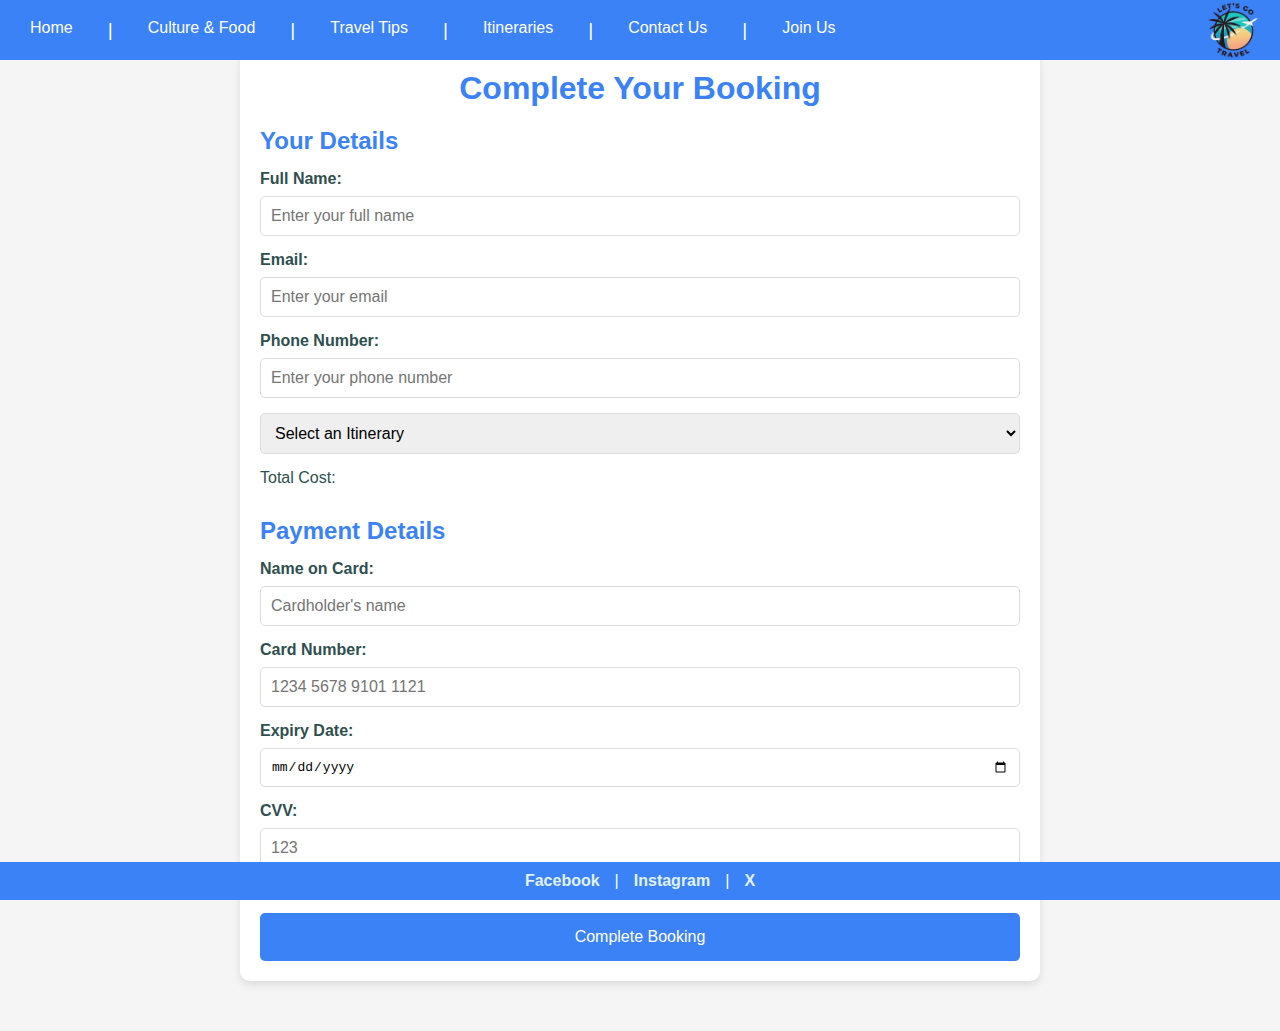
<file: Web project/book.html>
<!DOCTYPE html>
<html lang="en">
<head>
    <meta charset="UTF-8">
    <meta name="viewport" content="width=device-width, initial-scale=1.0">
    <title>Booking and Payment</title>
    <link rel="stylesheet" href="common.css">
    <link rel="stylesheet" href="book.css">
    <script src="book.js" defer></script>
</head>
<body>
  <header>
    <nav>
      <img class="logo" src="logo.png">
      <button class="hamburger-menu" aria-label="Toggle navigation">☰</button>
      <ul class="nav-links">
        <li><a href="index.html">Home</a></li><span class="separator">|</span>
        <li><a href="food.html">Culture & Food</a></li><span class="separator">|</span>
        <li><a href="tips.html">Travel Tips</a></li><span class="separator">|</span>
        <li><a href="itineraries.html">Itineraries</a></li><span class="separator">|</span>
        <li><a href="contact.html">Contact Us</a></li><span class="separator">|</span>
        <li><a href="login.html">Join Us</a></li>
      </ul>
    </nav>
  </header>  
    <main>
        <section class="booking-section">
            <h1>Complete Your Booking</h1>
            <form id="booking-form"  >
                <div class="form-group">
                    <h2>Your Details</h2>
                    <label for="name">Full Name:</label>
                    <input type="text" id="name" name="name" placeholder="Enter your full name" >

                    <label for="email">Email:</label>
                    <input type="email" id="email" name="email" placeholder="Enter your email" >

                    <label for="phone">Phone Number:</label>
                    <input type="tel" id="phone" name="phone" placeholder="Enter your phone number">

                    <select name="itinerary" id="itinerary">
                      <option value="" disabled selected>Select an Itinerary</option>
                  </select>
                  <p id="itinerary-cost">Total Cost: </p>
                  
                </div>

                <div class="form-group">
                    <h2>Payment Details</h2>
                    <label for="card-name">Name on Card:</label>
                    <input type="text" id="card-name" name="card-name" placeholder="Cardholder's name">

                    <label for="card-number">Card Number:</label>
                    <input type="text" id="card-number" name="card-number" placeholder="1234 5678 9101 1121" maxlength="14" >

                    <label for="expiry-date">Expiry Date:</label>
                    <input type="date" id="expiry-date" name="expiry-date" >

                    <label for="cvv">CVV:</label>
                    <input type="text" id="cvv" name="cvv" placeholder="123" maxlength="3">
                    <p id="error-message" class="error-message"></p>
                </div>
                <button type="submit" class="btn">Complete Booking</button>
            </form>
        </section>
    </main>

    <div id="popup" class="modal">
        <div class="modal-content">
            <span class="close-button">&times;</span>
            <div class="success-icon">✔</div>
            <p>Your booking has been successfully completed!</p>
            <p>Thank you for choosing us.</p>
            <button id="ok-button">Go to Home</button>
        </div>
    </div>
    <footer>
      <div class="footer-container">
        <a href="https://facebook.com" target="_blank">Facebook</a> |
        <a href="https://instagram.com" target="_blank">Instagram</a> |
        <a href="https://twitter.com" target="_blank">X</a>
      </div>
    </footer> 
</body>
</html>
</file>
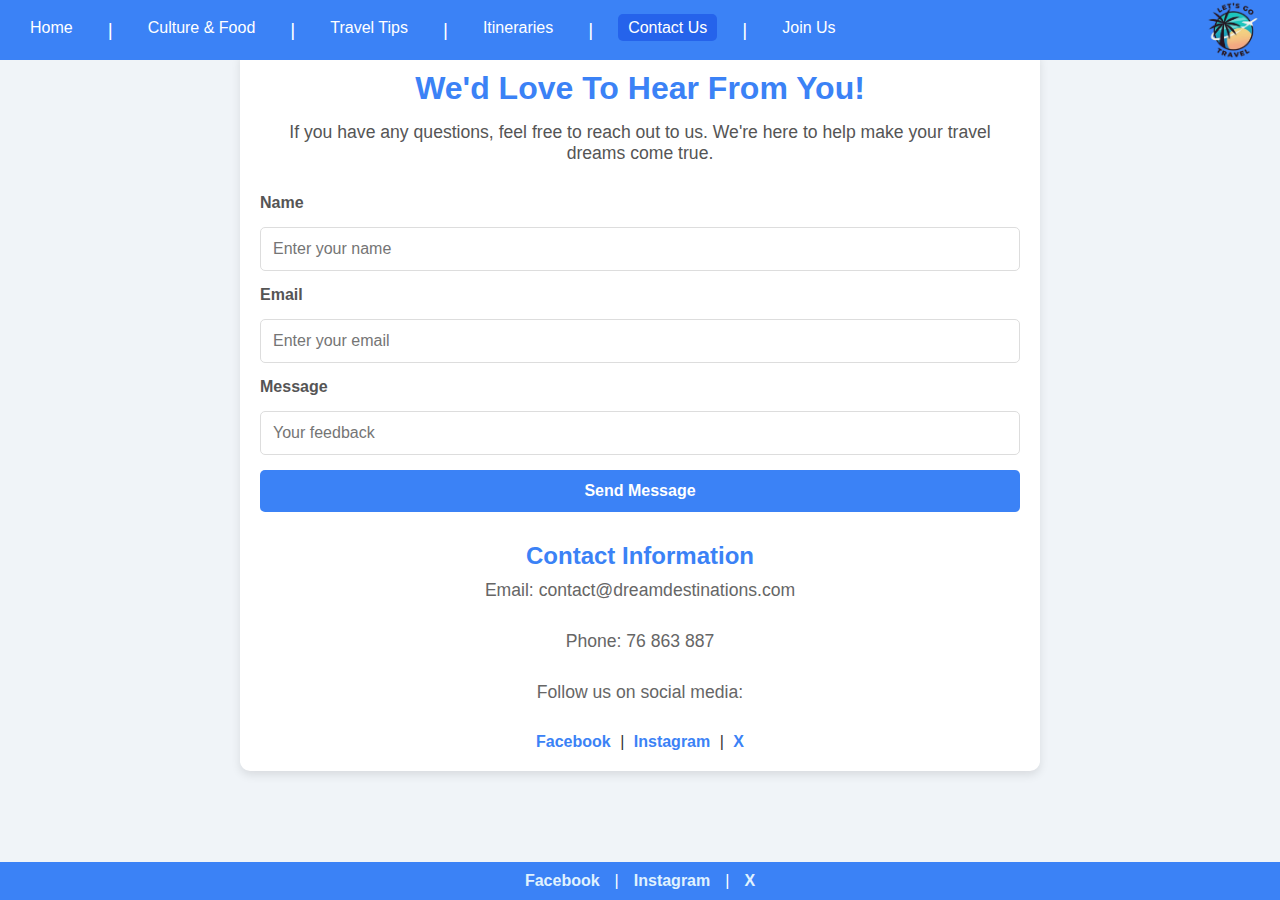
<file: Web project/contact.html>
<!DOCTYPE html>
<html lang="en">
<head>
    <meta charset="UTF-8">
    <meta name="viewport" content="width=device-width, initial-scale=1.0">
    <title>Contact Us - Dream Destinations Travel Guide</title>
    <link rel="stylesheet" href="contact.css">
    <link rel="stylesheet" href="common.css">
</head>
<body>
  <header>
    <nav>
      <img class="logo" src="logo.png">
      <button class="hamburger-menu" aria-label="Toggle navigation">☰</button>
      <ul class="nav-links">
        <li><a href="index.html">Home</a></li><span class="separator">|</span>
        <li><a href="food.html">Culture & Food</a></li><span class="separator">|</span>
        <li><a href="tips.html">Travel Tips</a></li><span class="separator">|</span>
        <li><a href="itineraries.html">Itineraries</a></li><span class="separator">|</span>
        <li><a href="contact.html">Contact Us</a></li><span class="separator">|</span>
        <li><a href="login.html">Join Us</a></li>
      </ul>
    </nav>
  </header>
  

    <main>
        <section class="contact-section">
            <h2>We'd Love To Hear From You!</h2>
            <p>If you have any questions, feel free to reach out to us. We're here to help make your travel dreams come true.</p>
            
            <form class="contact-form"  id="contact-form">
                <label for="name">Name</label>
                <input type="text" id="name" name="name" placeholder="Enter your name">

                <label for="email">Email</label>
                <input type="email" id="email" name="email" placeholder="Enter your email">

                <label for="message">Message</label>
                <input  type="text" id="message" name="message" rows="5"  placeholder="Your feedback">

                <button type="submit">Send Message</button>
            </form>
            <div id="success-message" class="hidden">
                <p> Your message has been sent successfully! Thank you for contacting us. </p>
            </div>
            
            <div class="contact-info">
                <h3>Contact Information</h3>
                <p>Email: contact@dreamdestinations.com</p>
                <p>Phone: 76 863 887</p>
                <p>Follow us on social media:</p>
                <div class="social-media">
                    <a href="#" >Facebook</a> |
                    <a href="#">Instagram</a> |
                    <a href="#" >X</a>
                </div>
            </div>
        </section>
    </main>
    <footer>
      <div class="footer-container">
        <a href="https://facebook.com" target="_blank">Facebook</a> |
        <a href="https://instagram.com" target="_blank">Instagram</a> |
        <a href="https://twitter.com" target="_blank">X</a>
      </div>
    </footer>
    <script src="contant.js"></script>
    <script src="script.js"></script>
</body>
</html>
</file>
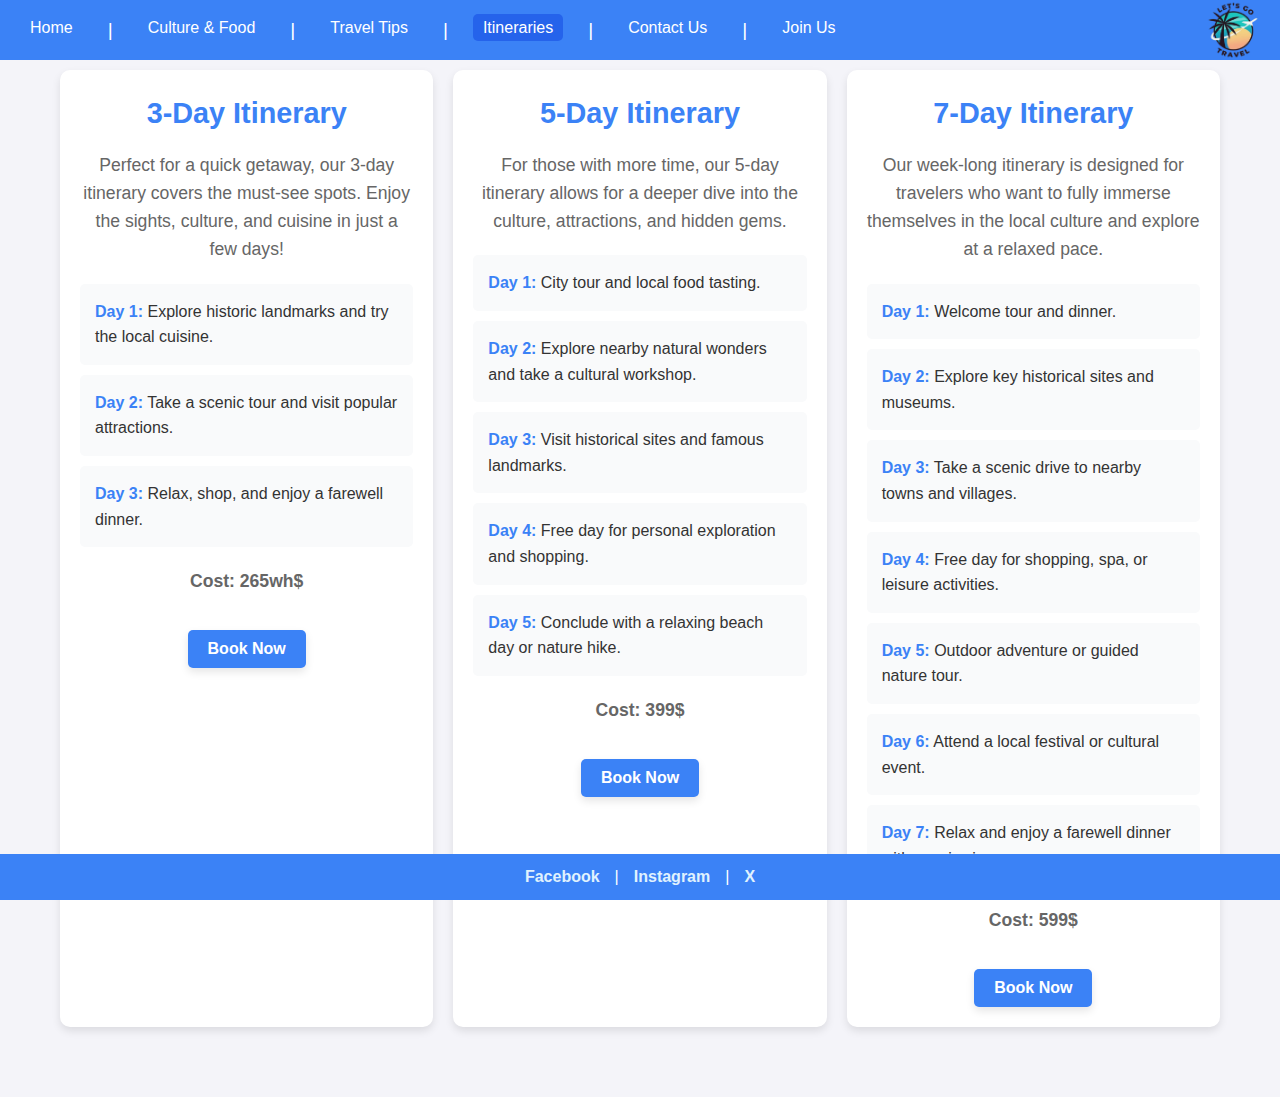
<file: Web project/itineraries.html>
<!DOCTYPE html>
<html lang="en">
<head>
    <meta charset="UTF-8">
    <meta name="viewport" content="width=device-width, initial-scale=1.0">
    <title>Travel Itineraries</title>
    <link rel="stylesheet" href="common.css">
    <link rel="stylesheet" href="itineraries.css">
    <script src="jquery-3.7.1.min.js"></script>
    <script src="https://ajax.googleapis.com/ajax/libs/jquery/3.7.1/jquery.min.js"></script>
    <script src="book.js" defer></script>   
</head>
<body>
  <header>
    <nav>
      <img class="logo" src="logo.png">
      <button class="hamburger-menu" aria-label="Toggle navigation">☰</button>
      <ul class="nav-links">
        <li><a href="index.html">Home</a></li><span class="separator">|</span>
        <li><a href="food.html">Culture & Food</a></li><span class="separator">|</span>
        <li><a href="tips.html">Travel Tips</a></li><span class="separator">|</span>
        <li><a href="itineraries.html">Itineraries</a></li><span class="separator">|</span>
        <li><a href="contact.html">Contact Us</a></li><span class="separator">|</span>
        <li><a href="login.html">Join Us</a></li>
      </ul>
    </nav>
  </header>
  

    <main>
        <div class="card" id="three-day-itinerary">
            <h2>3-Day Itinerary</h2>
            <p>Perfect for a quick getaway, our 3-day itinerary covers the must-see spots. Enjoy the sights, culture, and cuisine in just a few days!</p>
            <ul>
                <li><strong>Day 1:</strong> Explore historic landmarks and try the local cuisine.</li>
                <li><strong>Day 2:</strong> Take a scenic tour and visit popular attractions.</li>
                <li><strong>Day 3:</strong> Relax, shop, and enjoy a farewell dinner.</li>
            </ul>
            <p class="cost">Cost: 265wh$</p>
            <button class="book-now"> Book Now </button>
        </div>

        <div class="card" id="five-day-itinerary">
            <h2>5-Day Itinerary</h2>
            <p>For those with more time, our 5-day itinerary allows for a deeper dive into the culture, attractions, and hidden gems.</p>
            <ul>
                <li><strong>Day 1:</strong> City tour and local food tasting.</li>
                <li><strong>Day 2:</strong> Explore nearby natural wonders and take a cultural workshop.</li>
                <li><strong>Day 3:</strong> Visit historical sites and famous landmarks.</li>
                <li><strong>Day 4:</strong> Free day for personal exploration and shopping.</li>
                <li><strong>Day 5:</strong> Conclude with a relaxing beach day or nature hike.</li>
            </ul>
            <p class="cost">Cost: 399$</p>
            <button class="book-now"> Book Now </button>
        </div>

        <div class="card" id="seven-day-itinerary">
            <h2>7-Day Itinerary</h2>
            <p>Our week-long itinerary is designed for travelers who want to fully immerse themselves in the local culture and explore at a relaxed pace.</p>
            <ul>
                <li><strong>Day 1:</strong> Welcome tour and dinner.</li>
                <li><strong>Day 2:</strong> Explore key historical sites and museums.</li>
                <li><strong>Day 3:</strong> Take a scenic drive to nearby towns and villages.</li>
                <li><strong>Day 4:</strong> Free day for shopping, spa, or leisure activities.</li>
                <li><strong>Day 5:</strong> Outdoor adventure or guided nature tour.</li>
                <li><strong>Day 6:</strong> Attend a local festival or cultural event.</li>
                <li><strong>Day 7:</strong> Relax and enjoy a farewell dinner with scenic views.</li>
            </ul>
            <p class="cost">Cost: 599$</p>
            <button class="book-now"> Book Now </button> 
        </div>
    </main>

    <footer>
      <div class="footer-container">
        <a href="https://facebook.com" target="_blank">Facebook</a> |
        <a href="https://instagram.com" target="_blank">Instagram</a> |
        <a href="https://twitter.com" target="_blank">X</a>
      </div>
    </footer>
    <script src="script.js"></script>
</body>
</html>
</file>
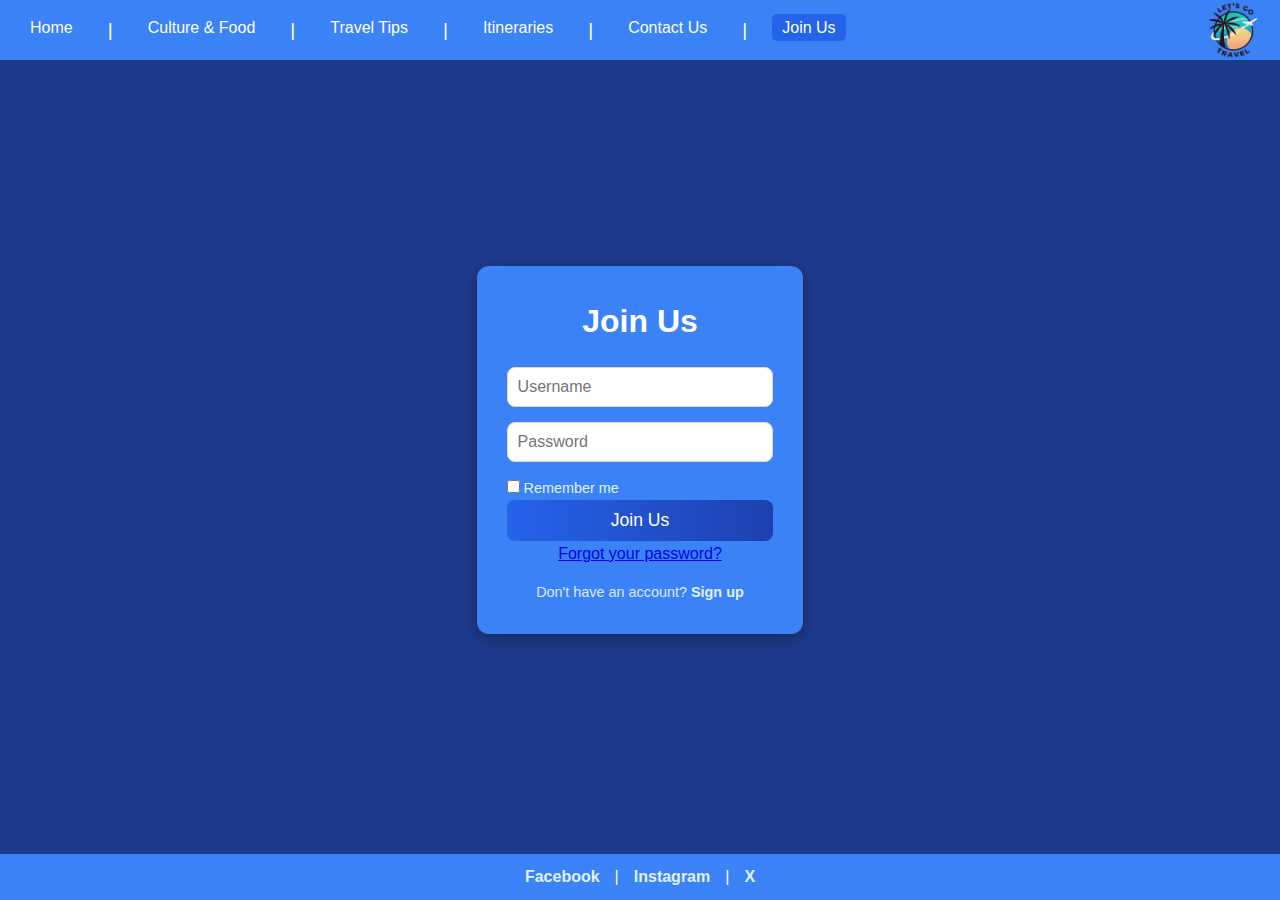
<file: Web project/login.html>
<!DOCTYPE html>
<html lang="en">
<head>
  <meta charset="UTF-8">
  <meta name="viewport" content="width=device-width, initial-scale=1.0">
  <title>Login</title>
  <link rel="stylesheet" href="common.css">
  <link rel="stylesheet" href="login.css">
  <script src="jquery-3.7.1.min (1).js"></script>
</head>
<body>
  <header>
    <nav>
      <img class="logo" src="logo.png">
      <button class="hamburger-menu" aria-label="Toggle navigation">☰</button>
      <ul class="nav-links">
        <li><a href="index.html">Home</a></li><span class="separator">|</span>
        <li><a href="food.html">Culture & Food</a></li><span class="separator">|</span>
        <li><a href="tips.html">Travel Tips</a></li><span class="separator">|</span>
        <li><a href="itineraries.html">Itineraries</a></li><span class="separator">|</span>
        <li><a href="contact.html">Contact Us</a></li><span class="separator">|</span>
        <li><a href="login.html">Join Us</a></li>
      </ul>
    </nav>
  </header>

  <main>
    <section class="login-container">
      <h2>Join Us</h2>
      <form id="loginForm">
        <div class="input-group">
          <input type="text" id="username" name="username" placeholder="Username" required>
        </div>
        <div class="input-group">
          <input type="password" id="password" name="password" placeholder="Password" required>
        </div>
        <div class="options">
          <label>
            <input type="checkbox" id="rememberMe"> Remember me
          </label>
        </div>
        <button type="submit">Join Us</button>
        <a href="#" class="forgot-password" id="forgotPasswordLink">Forgot your password?</a>
        <p class="sign-up">
          Don't have an account? <a href="https://accounts.google.com/signup">Sign up</a>
        </p>
      </form>
    </section>
  </main>

  <div id="popup-overlay" class="popup-overlay"></div>
  <div id="passwordResetPopup" class="popup">
    <div class="popup-content">
      <h3>Reset Your Password</h3>
      <form id="resetPasswordForm">
        <input type="email" id="email" placeholder="Enter your email" required>
        <button type="submit">Send Message</button>
      </form>
    </div>
  </div>

  <footer>
    <div class="footer-container">
      <a href="https://facebook.com" target="_blank">Facebook</a> |
      <a href="https://instagram.com" target="_blank">Instagram</a> |
      <a href="https://twitter.com" target="_blank">X</a>
    </div>
  </footer>
  
  <script src="script.js"></script>
</body>
</html>
</file>
<file: Web project/common.css>
* {
  margin: 0;
  padding: 0;
  box-sizing: border-box;
}

header {
  background-color: #3b82f6;
  padding: 10px 20px;
  z-index: 100;
  position: fixed;
  height: 60px;
  top: 0;
  width: 100%;
  display: flex;
  justify-content: space-between;
  align-items: center;
}

.logo {
  position: absolute;
  top:0;
  right: 20px;
  height: 100%;
  width: auto;
}

.nav-links {
  list-style: none;
  display: flex;
  gap: 15px;
}

.nav-links li a {
  color: #fff;
  text-decoration: none;
  padding: 5px 10px;
}

.nav-links li a:hover {
  background-color: #2563eb;
  border-radius: 5px;
}

.separator {
  display: inline-block;
  margin: 0 10px;
  color: #fff;
  font-size: 1.2em; 
}

.hamburger-menu {
  display: none;
}
footer {
  background-color: #3b82f6;
  color: #fff;
  padding: 10px 20px;
  position: fixed;
  bottom: 0;
  left: 0;
  width: 100%;
  display: flex;
  justify-content: center;
  align-items: center;
  z-index: 10;
}

.footer-container {
  display: flex;
  gap: 15px;
  font-size: 1em;
}

.footer-container a {
  color: #e0f2fe;
  text-decoration: none;
  font-weight: bold;
}

.footer-container a:hover {
  color: #1e40af;
  text-decoration: underline;
}

.nav-links li a.active {
  background-color: #2563eb; 
  color: #fff; 
  border-radius: 5px;
  padding: 5px 10px; 
}

@keyframes fadeUp {
  from { 
    opacity: 0; 
    transform: translateY(30px); 
  }
  to { 
    opacity: 1; 
    transform: translateY(0); 
  }
}

main {
  animation: fadeUp 1.5s ease-in;
}


@media (max-width: 786px) {
  header {
    padding: 10px 15px;
  }
  .separator {
    display: none; 
  }

  .nav-links {
    gap: 8px;
    font-size: 0.9em;
  }

  .nav-links li a {
    padding: 5px 8px;
  }

  footer {
    padding: 10px;
  }

  .footer-container {
    gap: 8px;
    font-size: 0.9em;
  }
}

@media (max-width: 600px) {
  .hamburger-menu {
      display: block;
      background: none;
      border: none;
      color: #fff;
      font-size: 2rem;
      cursor: pointer;
      margin-left: auto;
  }

  .nav-links {
      display: none;
      flex-direction: column;
      align-items: center;
      background-color: #3b82f6;
      position: absolute;
      top: 100%;
      left: 0;
      width: 100%;
      z-index: 99;
      padding: 10px 0;
  }

  .nav-links.show {
      display: flex;
  }

  .nav-links li {
      margin: 10px 0;
  }
}
</file>
<file: Web project/book.css>
body{
    font-family: Arial, sans-serif;
    background-color: rgb(245, 245, 245);
    color: darkslategrey;
}
.booking-section {
    max-width: 800px;
    margin: 50px auto;
    background: white;
    border-radius: 10px;
    padding: 20px;
    box-shadow: 0 4px 8px rgba(0, 0, 0, 0.1);
}

h1 {
    text-align: center;
    color: #3b82f6;
    margin-bottom: 20px;
}

.form-group {
    margin-bottom: 30px;
}

h2 {
    color: #3b82f6;
    margin-bottom: 15px;
    font-size: 1.5em;
}

label {
    display: block;
    margin-bottom: 8px;
    font-weight: bold;
}

input, select {
    width: 100%;
    padding: 10px;
    margin-bottom: 15px;
    border: 1px solid #ddd;
    border-radius: 5px;
    font-size: 1em;
}

input:focus {
    border-color: #3b82f6;
    outline: none;
}

button {
    display: block;
    width: 100%;
    padding: 15px;
    background-color: #3b82f6;
    color: #ffffff;
    font-size: 1em;
    border: none;
    border-radius: 5px;
    cursor: pointer;
    transition: background-color 0.3s ease;
}

button:hover {
    background-color: #2563eb;
}

.modal {
    display: none; 
    position: fixed;
    z-index: 1000;
    left: 0;
    top: 0;
    width: 100%;
    height: 100%;
    background-color: rgba(0, 0, 0, 0.5);
    align-items: center; 
    justify-content: center;
}

.modal-content {
    background: #fff;
    padding: 20px;
    border-radius: 8px;
    text-align: center;
    max-width: 400px;
    width: 80%;
    box-shadow: 0 4px 10px rgba(0, 0, 0, 0.2);
}

.success-icon {
    font-size: 40px;
    color: green;
    margin-bottom: 10px;
}

.close-button {
    position: absolute;
    top: 10px;
    right: 15px;
    font-size: 18px;
    cursor: pointer;
}

button#ok-button {
    background: green;
    color: white;
    padding: 10px 20px;
    border: none;
    border-radius: 5px;
    cursor: pointer;
}

button#ok-button:hover {
    background: darkgreen;
}

.error-message{
    color: red;
    font-size: 14px;
    margin-top: 10px;
    display: none;
    align-content: center;
}
</file>
<file: Web project/contact.css>
body {
    font-family: 'Poppins', sans-serif;
    background-color: #f0f4f8;
    color: #333;
}

main {
    max-width: 800px;
    margin: 50px auto;
    padding: 20px;
    background-color: #fff;
    border-radius: 10px;
    box-shadow: 0 4px 10px rgba(0, 0, 0, 0.1);
}

.contact-section h2 {
    font-size: 2em;
    color:#3b82f6;
    text-align: center;
    margin-bottom: 15px;
}

.contact-section p {
    text-align: center;
    font-size: 1.1em;
    margin-bottom: 30px;
    color: #555;
}

.contact-form {
    display: flex;
    flex-direction: column;
    gap: 15px;
    margin-bottom: 30px;
}

.contact-form label {
    font-weight: bold;
    color: #555;
}

.contact-form input, .contact-form textarea {
    width: 100%;
    padding: 12px;
    font-size: 1em;
    border-radius: 5px;
    border: 1px solid #ddd;
}

.contact-form input:focus, .contact-form textarea:focus {
    border-color: #3b82f6;
    outline: none;
}

.contact-form button {
    background-color: #3b82f6;
    color: #fff;
    padding: 12px;
    font-size: 1em;
    font-weight: bold;
    border: none;
    border-radius: 5px;
    cursor: pointer;
    transition: background-color 0.3s ease, transform 0.2s ease;
}

.contact-form button:hover {
    background-color: #3b82f6;
    transform: scale(1.05);
}

.contact-form button:active {
    transform: scale(1);
}

.contact-info {
    text-align: center;
    margin-top: 30px;
}

.contact-info h3 {
    font-size: 1.5em;
    color: #3b82f6;
    margin-bottom: 10px;
}

.contact-info p {
    font-size: 1.1em;
    color: #666;
}

.social-media {
    margin-top: 10px;
}

.social-media a {
    color: #3b82f6;
    text-decoration: none;
    margin: 0 5px;
    font-weight: bold;
    transition: color 0.3s ease;
}

.social-media a:hover {
    color: #3b82f6;
}

@media (max-width: 600px) {
    header h1 {
        font-size: 1.8em;
    }

    .contact-section h2 {
        font-size: 1.8em;
    }

    .contact-info h3 {
        font-size: 1.3em;
    }
}

#success-message.hidden{
    display: none;
}

#success-message{
    background-color: #2ce858;
    color: darkgreen;
    padding: 10px;
    margin-top: 15px;
    border: 1px solid #2ce858;
    border-radius: 5px;
    font-size: 16px;
    text-align: center;
    font-weight: 600;
}
</file>
<file: Web project/itineraries.css>
body {
    font-family: 'Poppins', sans-serif;
    color: #333;
    background-color: #f4f4f9;
    line-height: 1.6;
}

main {
    max-width: 1200px;
    margin: 50px auto;
    display: grid;
    grid-template-columns: repeat(auto-fit, minmax(300px, 1fr));
    gap: 20px;
    padding: 20px;
}

.card {
    background-color: #ffffff;
    display: flex;
    flex-direction: column;
    align-items: center;
    border-radius: 10px;
    box-shadow: 0 4px 8px rgba(0, 0, 0, 0.1);
    padding: 20px;
    transition: transform 0.3s ease, box-shadow 0.3s ease;
}

.card:hover {
    transform: scale(1.05);
    box-shadow: 0 8px 16px rgba(0, 0, 0, 0.2);
}

.card h2 {
    font-size: 1.8em;
    color: #3b82f6;
    margin-bottom: 15px;
    text-align: center;
}

.card p {
    font-size: 1.1em;
    color: #666;
    margin-bottom: 20px;
    text-align: center;
}

.card ul {
    list-style: none;
    padding: 0;
}

.card ul li {
    padding: 15px;
    background-color: #f9fafb;
    border-radius: 5px;
    margin-bottom: 10px;
    transition: background-color 0.3s ease;
}

.card ul li:hover {
    background-color: #e2e8f0;
}

.card ul li strong {
    color: #3b82f6;
}

.book-now {
    display: inline-block;
    padding: 10px 20px;
    font-size: 1em;
    font-weight: bold;
    color: white;
    background-color: #3b82f6;
    border: none;
    border-radius: 5px;
    cursor: pointer;
    text-align: center;
    margin-top: 15px;
    box-shadow: 0 4px 8px rgba(0, 0, 0, 0.1);
}

.book-now:hover {
    background-color: rgb(36, 36, 255);
    box-shadow: 0 6px 12px rgba(0, 0, 0, 0.2);
}

.cost {
    font-size: 1.2em;
    font-weight: bold;
    margin-top: 10px;
    text-align: center;
}
</file>
<file: Web project/login.css>
body {
  background-color: #1e3a8a;
  font-family: Arial, sans-serif;
  display: flex;
  justify-content: center; 
  align-items: center;   
  line-height: 1.6;
  color: #fff;
  height: 100vh;  
}

  .login-container {
    background-color: #3b82f6;
    border-radius: 12px;
    width: 100%;
    max-width: 400px;
    padding: 30px;
    box-shadow: 0 4px 15px rgba(0, 0, 0, 0.3);
    text-align: center;
  }
  
  
  .login-container h2 {
    font-size: 2em;
    margin-bottom: 20px;
    color: #fff;
  }
  
  .input-group input {
    width: 100%;
    padding: 10px;
    margin-bottom: 15px;
    border-radius: 8px;
    border: 1px solid #ddd;
    background-color: #fff;
    font-size: 1em;
  }
  
  .input-group input:focus {
    outline: none;
    border-color: #1e40af;
    box-shadow: 0 0 5px rgba(30, 64, 175, 0.5);
  }
  
  .options {
    display: flex;
    justify-content: space-between;
    align-items: center;
    font-size: 0.9em;
    color: #e0f2fe;
  }
  
  .options a {
    text-decoration: none;
    color: #dbeafe;
  }
  
  .options a:hover {
    text-decoration: underline;
    color: #1e40af;
  }
  
  button {
    background: linear-gradient(90deg, #2563eb, #1e40af);
    border: none;
    color: #fff;
    padding: 10px 20px;
    font-size: 1.1em;
    border-radius: 8px;
    cursor: pointer;
    width: 100%;
    transition: background 0.3s;
  }
  
  button:hover {
    background: #1e40af;
  }
  
  .sign-up {
    margin-top: 15px;
    font-size: 0.9em;
    color: #dbeafe;
  }
  
  .sign-up a {
    color: #e0f2fe;
    text-decoration: none;
    font-weight: bold;
  }
  
  .sign-up a:hover {
    color: #fff;
    text-decoration: underline;
  }
  #passwordResetPopup {
    display: none; 
    position: fixed;
    top: 50%;
    left: 50%;
    transform: translate(-50%, -50%);
    background-color: #fff;
    padding: 20px;
    border-radius: 8px;
    box-shadow: 0 4px 10px rgba(0, 0, 0, 0.2);
    z-index: 1001;
    width: 300px;
    text-align: center;
  }
  
#popup-overlay {
    display: none;
    position: fixed;
    top: 0;
    left: 0;
    width: 100vw;
    height: 100vh;
    background-color: rgba(0, 0, 0, 0.5);
    z-index: 1000;
}
</file>
